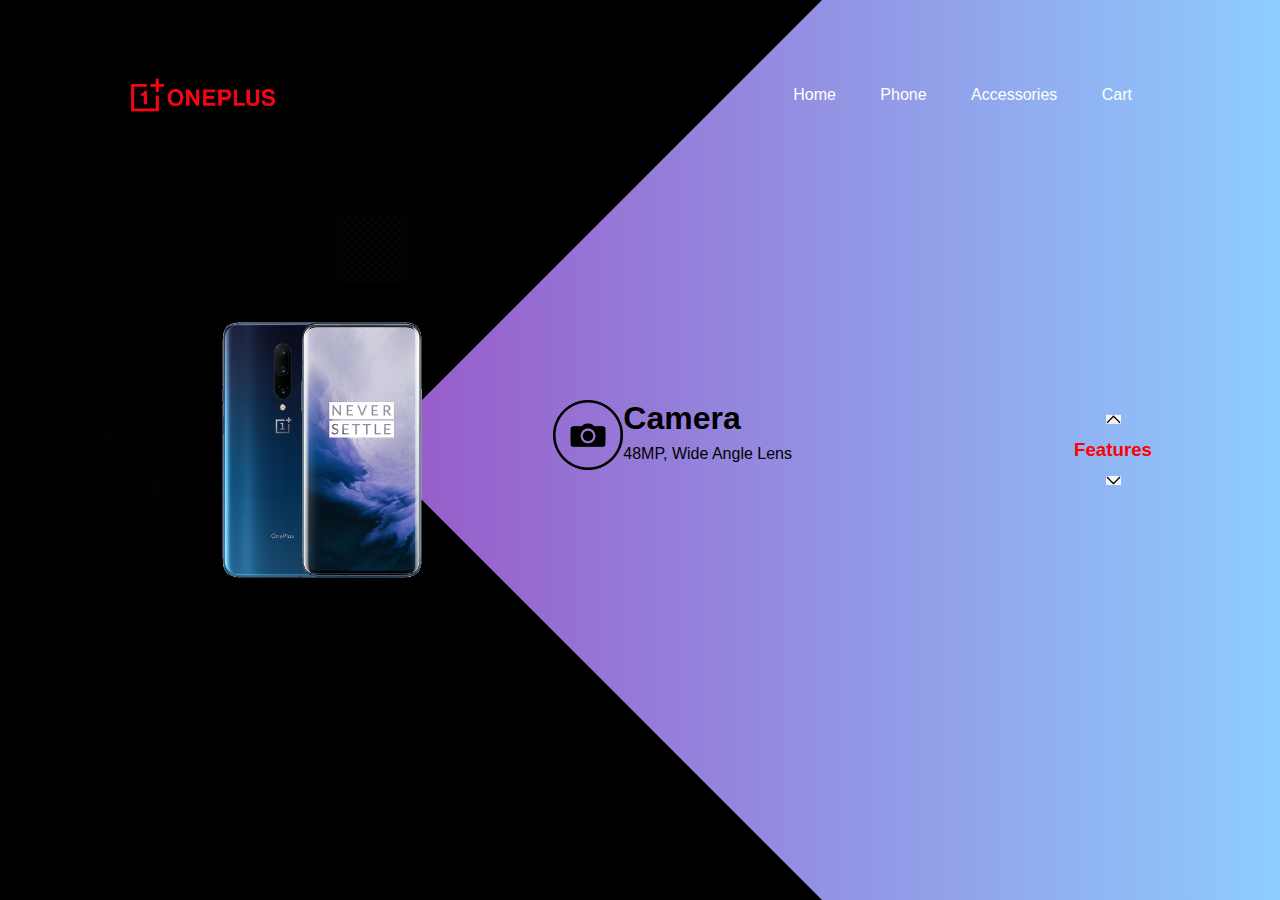
<file: index.html>
<html>
<head>
   <title>Website Design</title>
   <link rel="stylesheet" href="style.css">
</head>
<body>
     <div class="main">
        <nav>
        	 <div class="logo">
        	 	<img src="images/oneplus-logo.png">
        	 </div>
        	 <div class="nav-links">
        	 	<ul>
        	 		<li><a href="home.html">Home</a></li>
        	 		<li><a href="#">Phone</a></li>
        	 		<li><a href="#">Accessories</a></li>
        	 		<li><a href="#">Cart</a></li>
        	 	</ul>
        	 </div>
        </nav>

        <div class="information">
        	<div class="overlay"></div>
        	<img src="images/mobile.png" class="mobile">
        	<div id="circle">
        		<div class="feature one">
        			<img src="images/camera.png">
        			<div>
        				<h1>Camera</h1>
        				<p>48MP, Wide Angle Lens</p>
        			</div>
        		</div>
        		<div class="feature two">
        			<img src="images/processor.png">
        			<div>
        				<h1>Processor</h1>
        				<p>Qualcomm Snapdragon 855</p>
        			</div>
        		</div>
        		<div class="feature three">
        			<img src="images/display.png">
        			<div>
        				<h1>Display</h1>
        				<p>6.67 Inch Fullscreen</p>
        			</div>
        		</div>
        		<div class="feature four">
        			<img src="images/battery1.png">
        			<div>
        				<h1>Battery Capacity</h1>
        				<p>4000mAh</p>
        			</div>
        		</div>
        	</div>
        </div>

        <div class="controls">
        	<img src="images/arrow.png" id="upBtn">
        	<h3>Features</h3>
        	<img src="images/arrow.png" id="downBtn">
     </div>


     <script>
     	var circle = document.getElementById("circle");
     	var upBtn = document.getElementById("upBtn");
     	var downBtn = document.getElementById("downBtn");

     	var rotateValue = circle.style.transform;
     	var rotateSum;


     	upBtn.onclick = function()
     	{
     		rotateSum = rotateValue + "rotate(-90deg)";
     		circle.style.transform = rotateSum;
     		rotateValue = rotateSum;
     	}

     	downBtn.onclick = function()
     	{
     		rotateSum = rotateValue + "rotate(90deg)";
     		circle.style.transform = rotateSum;
     		rotateValue = rotateSum;
     	}
     </script>
</body>
</html>
</file>
<file: style.css>
*{
	margin: 0;
	padding: 0;
	font-family: sans-serif;
} 

.main{
	width: 100%;
	height: 100vh;
	position: relative;
	overflow: hidden;
	background: linear-gradient(to right, #9c27b0, #8ecdff)
} 

nav{
	width: 80%;
	position: sticky;
	margin: 20px auto;
	z-index: 1;
	display: flex;
	align-items: center;
}

.logo{
	flex-basis: 20%;
}

.logo img{
	width: 150px;
}

.nav-links{
	flex: 1;
	text-align: right;
}

.nav-links ul li{
	list-style: none;
	display: inline-block;
	margin: 0 20px;
}

.nav-links ul li a{
	color: #fff;
	text-decoration: none;
}

.information{
	width: 1000px;
	height: 1000px;
	position: absolute;
	top: 50%;
	left: -10%;
	transform: translateY(-50%);
}

#circle{
	width: 1000px;
	height: 1000px;
	position: absolute;
	top: 0;
	left: 0;
	border-radius: 50%;
	transform: rotate(0deg);
	transition: 1s;
}

.feature img{
	width: 70px;
}

.feature{
	position: absolute;
	display: flex;
	color: #fff;
}

.feature div{
	margin-right: 30px;
}

.feature div h1{
	color: black;
}

.feature div p{
	margin-top: 8px;
	color: black;
}

.one{
	top: 450px;
	right: 50px;
}

.two{
	top: 150px;
	left: 350px;
	transform: rotate(-90deg);
}

.three{
	bottom: 450px;
	left: 50px;
	transform: rotate(-180deg);
}

.four{
	bottom: 150px;
	right: 350px;
	transform: rotate(-270deg);
}

.mobile{
	width: 200px;
	position: absolute;
	top: 50%;
	left: 35%;
	transform: translateY(-50%);
	z-index: 1;
}

.controls{
	position: absolute;
	right: 10%;
	top: 50%;
	transform: translateY(-50%);
	text-align: center;
}

.controls h3{
	margin: 15px 0;
	color: red;
}

#upBtn{
	width: 15px;
	cursor: pointer;
}


#downBtn{
	width: 15px;
	cursor: pointer;
	transform: rotate(180deg);
}

.overlay{
	width: 0;
	height: 0;
	border-top: 500px solid black;
	border-right: 500px solid transparent;
	border-bottom: 500px solid black;
	border-left: 500px solid black;
	position: absolute;
	left: 0;
	top: 0;
}



.home{
	width: 100%;
	height: 100vh;
	position: relative;
	overflow: hidden;
	background: linear-gradient(to right, #9c27b0, #8ecdff) 
}
</file>
